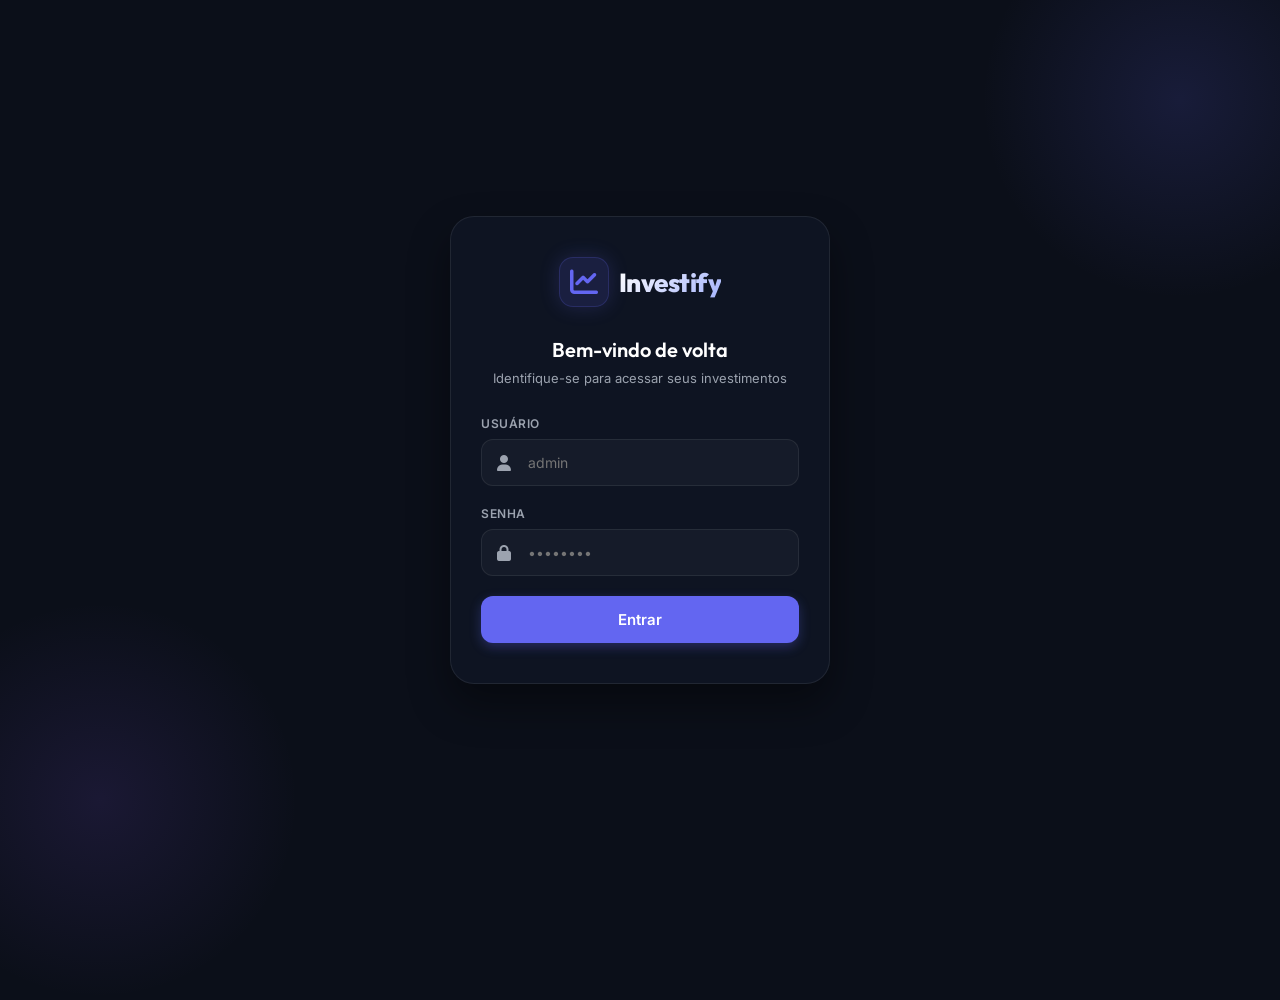
<file: static/login.html>
<!DOCTYPE html>
<html lang="pt-BR">
<head>
    <meta charset="UTF-8">
    <meta name="viewport" content="width=device-width, initial-scale=1.0">
    <title>Investify - Entrar</title>
    <!-- Google Fonts: Outfit & Inter -->
    <link rel="preconnect" href="https://fonts.googleapis.com">
    <link rel="preconnect" href="https://fonts.gstatic.com" crossorigin>
    <link href="https://fonts.googleapis.com/css2?family=Inter:wght@300;400;500;600;700&family=Outfit:wght@300;400;500;600;700;800&display=swap" rel="stylesheet">
    <!-- FontAwesome Icons -->
    <link rel="stylesheet" href="https://cdnjs.cloudflare.com/ajax/libs/font-awesome/6.4.0/css/all.min.css">
    
    <style>
        :root {
            --bg-color: #0b0f19;
            --card-bg: rgba(17, 24, 39, 0.7);
            --border-color: rgba(255, 255, 255, 0.08);
            --text-color: #f3f4f6;
            --text-muted: #9ca3af;
            --accent-color: #6366f1;
            --accent-glow: rgba(99, 102, 241, 0.15);
            --font-main: 'Inter', sans-serif;
            --font-heading: 'Outfit', sans-serif;
        }

        * {
            margin: 0;
            padding: 0;
            box-sizing: border-box;
        }

        body {
            background-color: var(--bg-color);
            color: var(--text-color);
            font-family: var(--font-main);
            display: flex;
            align-items: center;
            justify-content: center;
            min-height: 100vh;
            overflow: hidden;
            position: relative;
        }

        /* Ambient Glow Background */
        body::before {
            content: '';
            position: absolute;
            width: 400px;
            height: 400px;
            background: radial-gradient(circle, var(--accent-color) 0%, rgba(99, 102, 241, 0) 70%);
            top: -100px;
            right: -100px;
            opacity: 0.15;
            z-index: 0;
            pointer-events: none;
        }

        body::after {
            content: '';
            position: absolute;
            width: 400px;
            height: 400px;
            background: radial-gradient(circle, #8b5cf6 0%, rgba(139, 92, 246, 0) 70%);
            bottom: -100px;
            left: -100px;
            opacity: 0.12;
            z-index: 0;
            pointer-events: none;
        }

        .login-container {
            position: relative;
            z-index: 10;
            width: 100%;
            max-width: 420px;
            padding: 20px;
        }

        .login-card {
            background: var(--card-bg);
            backdrop-filter: blur(20px);
            -webkit-backdrop-filter: blur(20px);
            border: 1px solid var(--border-color);
            border-radius: 24px;
            padding: 40px 30px;
            box-shadow: 0 20px 40px rgba(0, 0, 0, 0.4);
            text-align: center;
        }

        .logo-area {
            display: flex;
            align-items: center;
            justify-content: center;
            gap: 10px;
            margin-bottom: 30px;
        }

        .logo-icon {
            font-size: 28px;
            color: var(--accent-color);
            background: var(--accent-glow);
            width: 50px;
            height: 50px;
            display: flex;
            align-items: center;
            justify-content: center;
            border-radius: 14px;
            border: 1px solid rgba(99, 102, 241, 0.2);
            box-shadow: 0 0 20px rgba(99, 102, 241, 0.2);
        }

        .logo-text {
            font-family: var(--font-heading);
            font-size: 26px;
            font-weight: 800;
            letter-spacing: -0.5px;
            background: linear-gradient(135deg, #ffffff 0%, #a5b4fc 100%);
            -webkit-background-clip: text;
            -webkit-text-fill-color: transparent;
        }

        h2 {
            font-family: var(--font-heading);
            font-size: 20px;
            font-weight: 600;
            margin-bottom: 8px;
            color: #ffffff;
        }

        .subtitle {
            font-size: 13px;
            color: var(--text-muted);
            margin-bottom: 30px;
        }

        .form-group {
            margin-bottom: 20px;
            text-align: left;
            position: relative;
        }

        .form-group label {
            display: block;
            font-size: 12px;
            font-weight: 600;
            color: var(--text-muted);
            margin-bottom: 8px;
            text-transform: uppercase;
            letter-spacing: 0.5px;
        }

        .input-wrapper {
            position: relative;
        }

        .input-wrapper i {
            position: absolute;
            left: 16px;
            top: 50%;
            transform: translateY(-50%);
            color: var(--text-muted);
            font-size: 16px;
            transition: color 0.2s ease;
        }

        .form-control {
            width: 100%;
            background: rgba(255, 255, 255, 0.03);
            border: 1px solid var(--border-color);
            border-radius: 12px;
            padding: 14px 16px 14px 46px;
            color: #ffffff;
            font-family: inherit;
            font-size: 14px;
            transition: all 0.2s ease;
        }

        .form-control:focus {
            outline: none;
            border-color: var(--accent-color);
            background: rgba(255, 255, 255, 0.05);
            box-shadow: 0 0 12px rgba(99, 102, 241, 0.15);
        }

        .form-control:focus + i {
            color: var(--accent-color);
        }

        .btn-login {
            width: 100%;
            background: var(--accent-color);
            color: #ffffff;
            border: none;
            border-radius: 12px;
            padding: 14px;
            font-family: inherit;
            font-size: 15px;
            font-weight: 600;
            cursor: pointer;
            transition: all 0.2s ease;
            display: flex;
            align-items: center;
            justify-content: center;
            gap: 10px;
            box-shadow: 0 4px 12px rgba(99, 102, 241, 0.3);
            margin-top: 10px;
        }

        .btn-login:hover {
            background: #4f46e5;
            transform: translateY(-1px);
            box-shadow: 0 6px 16px rgba(99, 102, 241, 0.4);
        }

        .btn-login:active {
            transform: translateY(0);
        }

        .error-message {
            background: rgba(239, 68, 68, 0.1);
            border: 1px solid rgba(239, 68, 68, 0.2);
            color: #ef4444;
            border-radius: 10px;
            padding: 12px;
            font-size: 13px;
            margin-bottom: 20px;
            display: none;
            align-items: center;
            gap: 8px;
            text-align: left;
        }

        /* Spinner for loading state */
        .spinner {
            display: none;
            width: 18px;
            height: 18px;
            border: 2px solid rgba(255, 255, 255, 0.3);
            border-radius: 50%;
            border-top-color: #ffffff;
            animation: spin 0.8s linear infinite;
        }

        @keyframes spin {
            to { transform: rotate(360deg); }
        }
    </style>
</head>
<body>

    <div class="login-container">
        <div class="login-card">
            <div class="logo-area">
                <i class="fa-solid fa-chart-line logo-icon"></i>
                <span class="logo-text">Investify</span>
            </div>
            
            <h2>Bem-vindo de volta</h2>
            <p class="subtitle">Identifique-se para acessar seus investimentos</p>

            <div id="error-box" class="error-message">
                <i class="fa-solid fa-circle-exclamation"></i>
                <span id="error-text">Usuário ou senha incorretos.</span>
            </div>

            <form id="login-form">
                <div class="form-group">
                    <label for="username">Usuário</label>
                    <div class="input-wrapper">
                        <input type="text" id="username" class="form-control" placeholder="admin" required autocomplete="username">
                        <i class="fa-solid fa-user"></i>
                    </div>
                </div>

                <div class="form-group">
                    <label for="password">Senha</label>
                    <div class="input-wrapper">
                        <input type="password" id="password" class="form-control" placeholder="••••••••" required autocomplete="current-password">
                        <i class="fa-solid fa-lock"></i>
                    </div>
                </div>

                <button type="submit" id="btn-submit" class="btn-login">
                    <span>Entrar</span>
                    <span id="btn-spinner" class="spinner"></span>
                </button>
            </form>
        </div>
    </div>

    <script>
        document.getElementById('login-form').addEventListener('submit', async function(e) {
            e.preventDefault();
            
            const errorBox = document.getElementById('error-box');
            const errorText = document.getElementById('error-text');
            const spinner = document.getElementById('btn-spinner');
            const submitBtn = document.getElementById('btn-submit');
            
            const user = document.getElementById('username').value;
            const pass = document.getElementById('password').value;
            
            // Show loading
            errorBox.style.display = 'none';
            spinner.style.display = 'block';
            submitBtn.disabled = true;
            
            try {
                const response = await fetch('api/login', {
                    method: 'POST',
                    headers: { 'Content-Type': 'application/json' },
                    body: JSON.stringify({ username: user, password: pass })
                });
                
                const data = await response.json();
                
                if (response.ok && data.success) {
                    // Redirect to home page
                    window.location.href = './';
                } else {
                    // Show error
                    errorText.textContent = data.error || 'Usuário ou senha incorretos.';
                    errorBox.style.display = 'flex';
                }
            } catch (err) {
                errorText.textContent = 'Erro ao conectar ao servidor.';
                errorBox.style.display = 'flex';
            } finally {
                spinner.style.display = 'none';
                submitBtn.disabled = false;
            }
        });
    </script>
</body>
</html>
</file>
